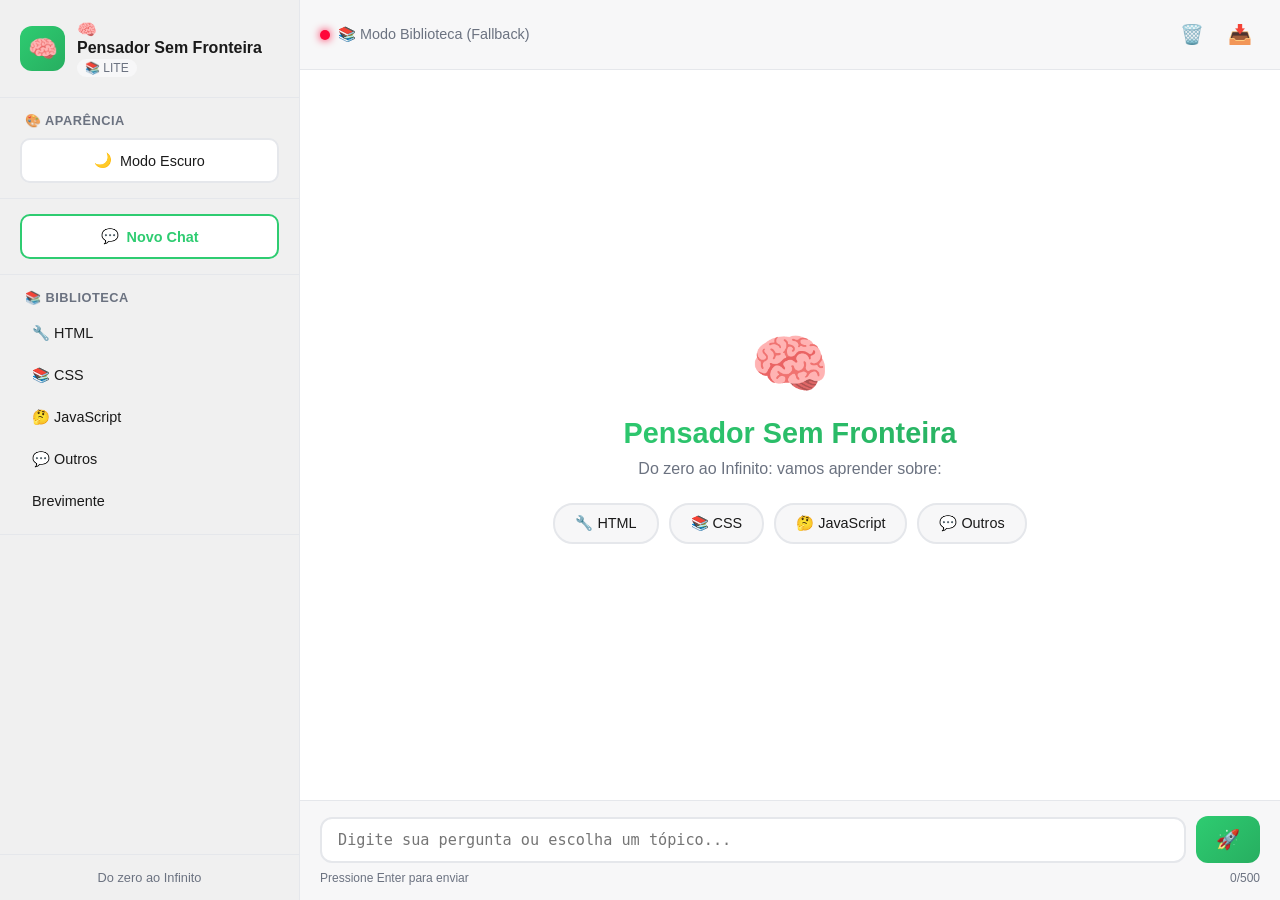
<file: index.html>
<!DOCTYPE html>
<html lang="pt-BR" data-theme="light">

<head>
    <meta charset="UTF-8">
    <meta name="viewport" content="width=device-width, initial-scale=1.0">
    <title>🧠 Pensador Sem Fronteira - LITE</title>
    <link rel="stylesheet" href="css/style.css">
    <link rel="stylesheet" href="css/dark.css" id="dark-theme" disabled>
    <link rel="stylesheet" href="css/mobile.css">
</head>

<body>
    <div class="app-container">
        <!-- SIDEBAR -->
        <aside class="sidebar" id="sidebar">
            <div class="sidebar-header">
                <div class="profile-avatar" id="profileAvatar" onclick="document.getElementById('imageUpload').click()"
                    title="Clique para trocar foto | Clique longo para remover">
                    <span>🧠</span>
                </div>
                <input type="file" id="imageUpload" accept="image/*" hidden onchange="UI.updateProfile(event)">
                <div class="brand">
                    <span>🧠</span>
                    <h2>Pensador Sem Fronteira</h2>
                    <span class="version">📚 LITE</span>
                </div>
                <button class="mobile-menu-toggle" onclick="UI.toggleSidebar()">☰</button>
            </div>

            <div class="theme-section">
                <h3>🎨 Aparência</h3>
                <button class="theme-toggle-btn" onclick="UI.toggleTheme()">
                    <span id="themeIcon">🌙</span>
                    <span id="themeText">Modo Escuro</span>
                </button>
            </div>

            <div class="new-chat-section">
                <button class="new-chat-btn" onclick="Chat.clear()">
                    <span>💬</span> Novo Chat
                </button>
            </div>


            <nav class="knowledge-menu">
                <h3>📚 Biblioteca</h3>
                <div class="nav-buttons" id="navButtons">
                    <!-- Gerado dinamicamente pelo knowledge.js -->
                </div>
            </nav>

            <div class="sidebar-footer">
                <p>Do zero ao Infinito</p>
            </div>
        </aside>

        <!-- OVERLAY MOBILE -->
        <div class="sidebar-overlay" id="sidebarOverlay" onclick="UI.toggleSidebar()"></div>

        <!-- CHAT PRINCIPAL -->
        <main class="chat-main">
            <header class="chat-header">
                <div class="chat-status">
                    <button class="mobile-menu-btn" onclick="UI.toggleSidebar()">☰</button>
                    <span class="status-dot"></span>
                    <span>📚 Modo Biblioteca (Fallback)</span>
                </div>
                <div class="chat-actions">
                    <button class="action-icon" onclick="Chat.clear()" title="Limpar chat">🗑️</button>
                    <button class="action-icon" onclick="Chat.export()" title="Exportar">📥</button>
                </div>
            </header>

            <div class="messages-container" id="messagesContainer">
                <div class="welcome-message">
                    <div class="welcome-icon">🧠</div>
                    <h2>Pensador Sem Fronteira</h2>
                    <p>Do zero ao Infinito: vamos aprender sobre:</p>
                    <div class="quick-actions" id="quickActions">
                        
                        <!-- Gerado dinamicamente -->
                    </div>
                </div>
            </div>

            <div class="input-container">
                <div class="input-wrapper">
                    <textarea id="userInput" placeholder="Digite sua pergunta ou escolha um tópico..."
                        rows="1"></textarea>
                    <button class="send-button" onclick="Chat.send()">🚀</button>
                </div>
                <div class="input-footer">
                    <span>Pressione Enter para enviar</span>
                    <span id="charCount">0/500</span>
                </div>
            </div>
        </main>
    </div>

    <!-- Scripts -->
    <script src="js/knowledge.js"></script>
    <script src="js/chat.js"></script>
    <script src="js/ui.js"></script>
</body>

</html>
</file>
<file: css/style.css>
/* ===== DESIGN SYSTEM ===== */
:root {
    --green: #2ecc71;
    --green-dark: #27ae60;
    --red: #e74c3c;
    --yellow: #f1c40f;
    --neon-green: #39ff14;
    --neon-red: #ff073a;
    --neon-yellow: #ffff00;
    --gradient-green: linear-gradient(135deg, #2ecc71, #27ae60);

    /* Tema Claro (default) */
    --bg-primary: #ffffff;
    --bg-secondary: #f7f7f8;
    --bg-sidebar: #f0f0f0;
    --bg-hover: #e8e8e8;
    --text-primary: #1a1a1a;
    --text-secondary: #6b7280;
    --border-color: #e5e7eb;
    --shadow-sm: 0 1px 3px rgba(0, 0, 0, 0.1);
    --shadow-md: 0 4px 6px rgba(0, 0, 0, 0.1);
    --shadow-lg: 0 10px 15px rgba(0, 0, 0, 0.1);
}

* {
    margin: 0;
    padding: 0;
    box-sizing: border-box;
}

body {
    font-family: -apple-system, BlinkMacSystemFont, 'Segoe UI', Roboto, sans-serif;
    background: var(--bg-primary);
    color: var(--text-primary);
    height: 100vh;
    overflow: hidden;
}

.app-container {
    display: flex;
    height: 100vh;
}

/* ===== SIDEBAR ===== */
.sidebar {
    width: 300px;
    min-width: 300px;
    background: var(--bg-sidebar);
    border-right: 1px solid var(--border-color);
    display: flex;
    flex-direction: column;
    overflow-y: auto;
    z-index: 20;
    transition: transform 0.3s ease;
}

.sidebar-header {
    padding: 20px;
    display: flex;
    align-items: center;
    gap: 12px;
    border-bottom: 1px solid var(--border-color);
    flex-wrap: wrap;
}

.profile-avatar {
    width: 45px;
    height: 45px;
    border-radius: 12px;
    background: var(--gradient-green);
    display: flex;
    align-items: center;
    justify-content: center;
    font-size: 1.5rem;
    cursor: pointer;
    transition: transform 0.3s;
    overflow: hidden;
    flex-shrink: 0;
}

.profile-avatar:hover {
    transform: scale(1.05);
}

.profile-avatar img {
    width: 100%;
    height: 100%;
    object-fit: cover;
}

.brand {
    flex: 1;
    min-width: 0;
}

.brand h2 {
    font-size: 1rem;
    font-weight: 700;
    color: var(--text-primary);
}

.version {
    font-size: 0.75rem;
    color: var(--text-secondary);
    background: var(--bg-secondary);
    padding: 2px 8px;
    border-radius: 10px;
    display: inline-block;
    margin-top: 2px;
}

.mobile-menu-toggle {
    display: none;
    background: none;
    border: none;
    font-size: 1.5rem;
    cursor: pointer;
    color: var(--text-primary);
}

.sidebar h3 {
    font-size: 0.8rem;
    text-transform: uppercase;
    letter-spacing: 0.5px;
    color: var(--text-secondary);
    margin-bottom: 10px;
    padding: 0 5px;
}

.theme-section,
.new-chat-section,
.knowledge-menu {
    padding: 15px 20px;
    border-bottom: 1px solid var(--border-color);
}

.theme-toggle-btn,
.new-chat-btn {
    width: 100%;
    padding: 12px;
    border: 2px solid var(--border-color);
    border-radius: 10px;
    background: var(--bg-primary);
    cursor: pointer;
    display: flex;
    align-items: center;
    justify-content: center;
    gap: 8px;
    font-size: 0.9rem;
    color: var(--text-primary);
    transition: all 0.3s;
}

.theme-toggle-btn:hover {
    background: var(--bg-hover);
    border-color: var(--yellow);
}

.new-chat-btn {
    border-color: var(--green);
    color: var(--green);
    font-weight: 600;
}

.new-chat-btn:hover {
    background: var(--green);
    color: white;
    transform: translateY(-2px);
}

.nav-buttons {
    display: flex;
    flex-direction: column;
    gap: 5px;
}

.nav-item {
    display: flex;
    align-items: center;
    gap: 10px;
    padding: 10px 12px;
    border: none;
    border-radius: 8px;
    background: transparent;
    cursor: pointer;
    font-size: 0.9rem;
    color: var(--text-primary);
    transition: all 0.3s;
    width: 100%;
    text-align: left;
}

.nav-item:hover {
    background: var(--bg-hover);
}

.nav-item.html-nav:hover {
    border-left: 3px solid var(--red);
}

.nav-item.css-nav:hover {
    border-left: 3px solid var(--green);
}

.nav-item.js-nav:hover {
    border-left: 3px solid var(--yellow);
}

.nav-item.outros-nav:hover {
    border-left: 3px solid #a55eea;
}

.brev-nav:hover {
    border-left: 3px solid #3f37ab;
}

.sidebar-footer {
    padding: 15px 20px;
    text-align: center;
    color: var(--text-secondary);
    font-size: 0.8rem;
    margin-top: auto;
    border-top: 1px solid var(--border-color);
}

/* Overlay mobile */
.sidebar-overlay {
    display: none;
    position: fixed;
    top: 0;
    left: 0;
    right: 0;
    bottom: 0;
    background: rgba(0, 0, 0, 0.5);
    z-index: 15;
}

/* ===== CHAT PRINCIPAL ===== */
.chat-main {
    flex: 1;
    display: flex;
    flex-direction: column;
    background: var(--bg-primary);
    min-width: 0;
}

.chat-header {
    padding: 15px 20px;
    background: var(--bg-secondary);
    border-bottom: 1px solid var(--border-color);
    display: flex;
    justify-content: space-between;
    align-items: center;
}

.chat-status {
    display: flex;
    align-items: center;
    gap: 8px;
    font-size: 0.9rem;
    color: var(--text-secondary);
}

.mobile-menu-btn {
    display: none;
    background: none;
    border: none;
    font-size: 1.5rem;
    cursor: pointer;
    color: var(--text-primary);
    padding: 5px;
}

.status-dot {
    width: 10px;
    height: 10px;
    border-radius: 50%;
    background: var(--neon-red);
    box-shadow: 0 0 8px var(--neon-red);
    animation: pulse 2s infinite;
}

@keyframes pulse {

    0%,
    100% {
        opacity: 1;
    }

    50% {
        opacity: 0.5;
    }
}

.chat-actions {
    display: flex;
    gap: 8px;
}

.action-icon {
    padding: 8px;
    border: none;
    border-radius: 8px;
    background: transparent;
    cursor: pointer;
    font-size: 1.2rem;
    transition: all 0.3s;
}

.action-icon:hover {
    background: var(--bg-hover);
}

/* Mensagens */
.messages-container {
    flex: 1;
    overflow-y: auto;
    padding: 20px;
    display: flex;
    flex-direction: column;
    gap: 15px;
}

.welcome-message {
    text-align: center;
    padding: 40px 20px;
    margin: auto;
}

.welcome-icon {
    font-size: 4rem;
    margin-bottom: 15px;
}

.welcome-message h2 {
    font-size: 1.8rem;
    margin-bottom: 10px;
    background: var(--gradient-green);
    -webkit-background-clip: text;
    -webkit-text-fill-color: transparent;
    background-clip: text;
}

.welcome-message p {
    color: var(--text-secondary);
    margin-bottom: 25px;
}

.quick-actions {
    display: flex;
    gap: 10px;
    justify-content: center;
    flex-wrap: wrap;
}

.quick-btn {
    padding: 10px 20px;
    border: 2px solid var(--border-color);
    border-radius: 20px;
    background: var(--bg-secondary);
    color: var(--text-primary);
    cursor: pointer;
    font-size: 0.9rem;
    transition: all 0.3s;
}

.quick-btn:hover {
    border-color: var(--green);
    transform: translateY(-2px);
}

/* Mensagens do chat */
.message {
    display: flex;
    animation: fadeIn 0.3s ease;
}

@keyframes fadeIn {
    from {
        opacity: 0;
        transform: translateY(10px);
    }

    to {
        opacity: 1;
        transform: translateY(0);
    }
}

.message.user {
    justify-content: flex-end;
}

.message.assistant {
    justify-content: flex-start;
}

.message-content {
    max-width: 70%;
    padding: 12px 16px;
    border-radius: 12px;
    line-height: 1.6;
}

.message.user .message-content {
    background: var(--gradient-green);
    color: white;
    border-bottom-right-radius: 4px;
}

.message.assistant .message-content {
    background: var(--bg-secondary);
    border: 1px solid var(--border-color);
    border-bottom-left-radius: 4px;
}

.message-time {
    font-size: 0.7rem;
    color: #999;
    margin-top: 4px;
    padding: 0 4px;
}

/* Blocos de código */
.code-block {
    background: #1e1e1e;
    border-radius: 12px;
    margin: 1px 0;
    overflow: hidden;
}

.code-body {
    padding: 1px;
    overflow-x: auto;
}

.code-body pre {
    margin: 0;
}

.code-body code {
    color: #d4d4d4;
    font-family: 'Fira Code', 'Courier New', monospace;
    font-size: 0.85rem;
    line-height: 1.6;
}

.code-actions {
    display: flex;
    gap: 8px;
    padding: 10px 16px;
    background: #252525;
    border-top: 1px solid #333;
    flex-wrap: wrap;
}

.code-btn {
    padding: 6px 12px;
    border: none;
    border-radius: 6px;
    cursor: pointer;
    font-size: 0.8rem;
    display: flex;
    align-items: center;
    gap: 4px;
    transition: all 0.3s;
    font-weight: 600;
}

.copy-btn {
    background: var(--neon-green);
    color: #000;
}

.whatsapp-btn {
    background: #25d366;
    color: white;
}

.telegram-btn {
    background: #0088cc;
    color: white;
}

.sms-btn {
    background: #ff9800;
    color: white;
}

/* Tópicos no chat */
.topic-options {
    display: flex;
    flex-wrap: wrap;
    gap: 10px;
    margin-top: 10px;
}

.topic-option-btn {
    padding: 10px 18px;
    border: 2px solid var(--green);
    border-radius: 20px;
    background: var(--bg-secondary);
    color: var(--text-primary);
    cursor: pointer;
    font-size: 0.85rem;
    font-weight: 500;
    transition: all 0.3s;
}

.topic-option-btn:hover {
    background: var(--green);
    color: white;
    transform: translateY(-2px);
}

/* Input */
.input-container {
    padding: 15px 20px;
    background: var(--bg-secondary);
    border-top: 1px solid var(--border-color);
}

.input-wrapper {
    display: flex;
    gap: 10px;
    align-items: flex-end;
}

#userInput {
    flex: 1;
    padding: 12px 16px;
    border: 2px solid var(--border-color);
    border-radius: 12px;
    background: var(--bg-primary);
    color: var(--text-primary);
    font-size: 0.95rem;
    resize: none;
    max-height: 150px;
    transition: border-color 0.3s;
}

#userInput:focus {
    outline: none;
    border-color: var(--green);
    box-shadow: 0 0 0 3px rgba(46, 204, 113, 0.1);
}

.send-button {
    padding: 12px 20px;
    border: none;
    border-radius: 12px;
    background: var(--gradient-green);
    color: white;
    cursor: pointer;
    font-size: 1.2rem;
    transition: all 0.3s;
}

.send-button:hover {
    transform: scale(1.05);
}

.input-footer {
    display: flex;
    justify-content: space-between;
    margin-top: 8px;
    font-size: 0.75rem;
    color: var(--text-secondary);
}

/* Typing animation */
.typing-animation {
    display: flex;
    gap: 4px;
    padding: 5px;
}

.typing-animation span {
    width: 8px;
    height: 8px;
    border-radius: 50%;
    background: #999;
    animation: typing 1.4s infinite;
}

.typing-animation span:nth-child(2) {
    animation-delay: 0.2s;
}

.typing-animation span:nth-child(3) {
    animation-delay: 0.4s;
}

@keyframes typing {

    0%,
    60%,
    100% {
        transform: translateY(0);
        opacity: 0.4;
    }

    30% {
        transform: translateY(-10px);
        opacity: 1;
    }
}

/* ===== TEMA ESCURO ===== */
[data-theme="dark"] {
    --bg-primary: #1a1a2e;
    --bg-secondary: #16213e;
    --bg-sidebar: #0f0f1a;
    --bg-hover: #1e1e3a;
    --text-primary: #e0e0e0;
    --text-secondary: #9ca3af;
    --border-color: #2d2d5e;
    --shadow-sm: 0 1px 3px rgba(0, 0, 0, 0.3);
    --shadow-md: 0 4px 6px rgba(0, 0, 0, 0.3);
    --shadow-lg: 0 10px 15px rgba(0, 0, 0, 0.3);
}

[data-theme="dark"] body {
    background: var(--bg-primary);
    color: var(--text-primary);
}

[data-theme="dark"] .sidebar {
    background: var(--bg-sidebar);
}

[data-theme="dark"] .message.assistant .message-content {
    background: var(--bg-secondary);
    border-color: var(--border-color);
}

[data-theme="dark"] .chat-header,
[data-theme="dark"] .input-container {
    background: var(--bg-secondary);
}

[data-theme="dark"] .welcome-message h2 {
    background: linear-gradient(135deg, #39ff14, #2ecc71);
    -webkit-background-clip: text;
    -webkit-text-fill-color: transparent;
    background-clip: text;
}

[data-theme="dark"] .theme-toggle-btn,
[data-theme="dark"] .new-chat-btn,
[data-theme="dark"] #userInput {
    background: var(--bg-primary);
    color: var(--text-primary);
}

[data-theme="dark"] .nav-item:hover {
    background: var(--bg-hover);
}

[data-theme="dark"] .profile-avatar {
    background: linear-gradient(135deg, #39ff14, #2ecc71);
}

.code-actions {
    display: flex;
    gap: 10px;
}


table {
    width: 100%;
    border-collapse: collapse;
    background: white;
}

th {
    background: #4a5568;
    color: white;
    padding: 15px;
    font-weight: 600;
    font-size: 1.1em;
    text-align: left;
}

td {
    padding: 12px 15px;
    border-bottom: 1px solid #e2e8f0;
}

tr:hover {
    background: #f7fafc;
}

.seletor {
    font-family: 'Courier New', monospace;
    font-weight: bold;
    color: #e53e3e;
    background: #fff5f5;
    padding: 4px 8px;
    border-radius: 4px;
    display: inline-block;
}

.html-code {
    font-family: 'Courier New', monospace;
    color: #3182ce;
    background: #ebf8ff;
    padding: 4px 8px;
    border-radius: 4px;
    display: inline-block;
}

.css-code {
    font-family: 'Courier New', monospace;
    color: #38a169;
    background: #f0fff4;
    padding: 4px 8px;
    border-radius: 4px;
    display: inline-block;
}

.descricao {
    color: #2d3748;
}

.badge {
    background: #edf2f7;
    color: #4a5568;
    padding: 2px 6px;
    border-radius: 3px;
    font-size: 0.9em;
}

@media (max-width: 768px) {
    table {
        font-size: 14px;
    }

    th,
    td {
        padding: 8px 10px;
    }

    h1 {
        font-size: 1.4em;
        padding: 15px;
    }
}

.comentario {
    color: var(--neon-red);
}
</file>
<file: css/dark.css>
/* ===== TEMA ESCURO ===== */
[data-theme="dark"] {
    --bg-primary: #1a1a2e;
    --bg-secondary: #16213e;
    --bg-sidebar: #0f0f1a;
    --bg-hover: #1e1e3a;
    --text-primary: #e0e0e0;
    --text-secondary: #9ca3af;
    --border-color: #2d2d5e;
    --shadow-sm: 0 1px 3px rgba(0,0,0,0.3);
    --shadow-md: 0 4px 6px rgba(0,0,0,0.3);
    --shadow-lg: 0 10px 15px rgba(0,0,0,0.3);
}

[data-theme="dark"] .message.assistant .message-content {
    background: var(--bg-secondary);
    border-color: var(--border-color);
}

[data-theme="dark"] .welcome-message h2 {
    background: linear-gradient(135deg, #39ff14, #2ecc71);
    -webkit-background-clip: text;
    -webkit-text-fill-color: transparent;
    background-clip: text;
}
</file>
<file: css/mobile.css>
/* ===== RESPONSIVO MOBILE ===== */
@media (max-width: 768px) {
    /* Reset do layout */
    .app-container {
        flex-direction: column;
        height: 100vh;
        height: 100dvh;
        position: relative;
        overflow: hidden;
    }

    /* ===== SIDEBAR - ESCONDIDA POR PADRÃO ===== */
    .sidebar {
        position: fixed;
        top: 0;
        left: -100%;
        width: 85%;
        max-width: 320px;
        height: 100vh;
        height: 100dvh;
        z-index: 100;
        transition: left 0.3s ease;
        box-shadow: var(--shadow-lg);
        overflow-y: auto;
    }

    .sidebar.open {
        left: 0;
    }

    /* Overlay escuro quando sidebar abre */
    .sidebar-overlay {
        display: none;
        position: fixed;
        top: 0;
        left: 0;
        width: 100%;
        height: 100%;
        background: rgba(0,0,0,0.6);
        z-index: 99;
    }

    .sidebar-overlay.active {
        display: block;
    }

    /* Mostrar botão de menu no mobile */
    .mobile-menu-toggle {
        display: block !important;
        background: none;
        border: none;
        font-size: 1.5rem;
        cursor: pointer;
        color: var(--text-primary);
        padding: 5px 10px;
    }

    .mobile-menu-btn {
        display: flex !important;
        align-items: center;
        justify-content: center;
        background: var(--bg-secondary);
        border: 1px solid var(--border-color);
        border-radius: 8px;
        font-size: 1.3rem;
        cursor: pointer;
        color: var(--text-primary);
        padding: 8px 12px;
        margin-right: 10px;
    }

    /* ===== CHAT PRINCIPAL ===== */
    .chat-main {
        width: 100%;
        height: 100vh;
        height: 100dvh;
        display: flex;
        flex-direction: column;
        overflow: hidden;
    }

    /* Header do chat */
    .chat-header {
        display: flex;
        align-items: center;
        padding: 10px 15px;
        background: var(--bg-secondary);
        border-bottom: 2px solid var(--border-color);
        flex-shrink: 0;
        gap: 10px;
    }

    .chat-status {
        flex: 1;
        display: flex;
        align-items: center;
        gap: 8px;
        font-size: 0.85rem;
        min-width: 0;
    }

    .chat-status span:last-child {
        white-space: nowrap;
        overflow: hidden;
        text-overflow: ellipsis;
    }

    .chat-actions {
        display: flex;
        gap: 5px;
        flex-shrink: 0;
    }

    .action-icon {
        padding: 6px 10px;
        font-size: 1rem;
    }

    /* Status dot menor */
    .status-dot {
        width: 8px;
        height: 8px;
        flex-shrink: 0;
    }

    /* ===== ÁREA DE MENSAGENS ===== */
    .messages-container {
        flex: 1;
        overflow-y: auto;
        padding: 15px 12px;
        -webkit-overflow-scrolling: touch;
        overscroll-behavior: contain;
    }

    .welcome-message {
        padding: 30px 15px;
        margin: auto 0;
    }

    .welcome-icon {
        font-size: 3rem;
        margin-bottom: 10px;
    }

    .welcome-message h2 {
        font-size: 1.4rem;
    }

    .welcome-message p {
        font-size: 0.9rem;
        margin-bottom: 20px;
    }

    .quick-actions {
        flex-direction: column;
        align-items: center;
        gap: 8px;
    }

    .quick-btn {
        width: 90%;
        max-width: 280px;
        padding: 12px 20px;
        font-size: 0.9rem;
    }

    /* Mensagens */
    .message-content {
        max-width: 88% !important;
        font-size: 0.9rem;
        padding: 10px 14px;
    }

    .message-time {
        font-size: 0.65rem;
    }

    /* Tópicos no chat */
    .topic-options {
        flex-direction: column;
        gap: 8px;
    }

    .topic-option-btn {
        width: 100%;
        padding: 12px 15px;
        text-align: center;
        font-size: 0.9rem;
    }

    /* Blocos de código */
    .code-block {
        margin: 10px 0;
        border-radius: 10px;
    }

    .code-body {
        padding: 12px;
        overflow-x: auto;
        -webkit-overflow-scrolling: touch;
    }

    .code-body code {
        font-size: 0.75rem;
        line-height: 1.4;
    }

    .code-actions {
        flex-direction: column;
        gap: 5px;
        padding: 8px 12px;
    }

    .code-btn {
        width: 100%;
        justify-content: center;
        padding: 8px 12px;
        font-size: 0.8rem;
    }

    /* ===== INPUT NO FUNDO ===== */
    .input-container {
        flex-shrink: 0;
        padding: 10px 12px;
        padding-bottom: 15px;
        background: var(--bg-secondary);
        border-top: 2px solid var(--border-color);
    }

    .input-wrapper {
        gap: 8px;
    }

    #userInput {
        flex: 1;
        padding: 10px 14px;
        font-size: 0.9rem;
        border-radius: 20px;
        max-height: 100px;
    }

    .send-button {
        padding: 10px 16px;
        font-size: 1rem;
        border-radius: 50%;
        width: 42px;
        height: 42px;
        display: flex;
        align-items: center;
        justify-content: center;
        flex-shrink: 0;
    }

    .input-footer {
        font-size: 0.7rem;
        margin-top: 5px;
        padding: 0 5px;
    }

    /* ===== QUANDO TECLADO ABRE ===== */
    body.keyboard-open .input-container {
        padding-bottom: 10px;
    }

    body.keyboard-open .messages-container {
        padding-bottom: 5px;
    }
}

/* ===== ECRÃS MUITO PEQUENOS (até 400px) ===== */
@media (max-width: 400px) {
    .chat-header {
        padding: 8px 10px;
    }

    .chat-status {
        font-size: 0.78rem;
        gap: 5px;
    }

    .messages-container {
        padding: 10px 8px;
    }

    .welcome-icon {
        font-size: 2.5rem;
    }

    .welcome-message h2 {
        font-size: 1.2rem;
    }

    .welcome-message p {
        font-size: 0.8rem;
    }

    .quick-btn {
        width: 95%;
        padding: 10px 15px;
        font-size: 0.85rem;
    }

    .input-container {
        padding: 8px 10px 12px;
    }

    #userInput {
        padding: 8px 12px;
        font-size: 0.85rem;
    }

    .send-button {
        width: 38px;
        height: 38px;
        font-size: 0.9rem;
    }

    .message-content {
        max-width: 92% !important;
        font-size: 0.85rem;
        padding: 8px 12px;
    }
}

/* ===== SUPORTE iOS (safe area) ===== */
@supports (padding-bottom: env(safe-area-inset-bottom)) {
    .input-container {
        padding-bottom: calc(15px + env(safe-area-inset-bottom));
    }

    body.keyboard-open .input-container {
        padding-bottom: calc(10px + env(safe-area-inset-bottom));
    }
}
</file>
